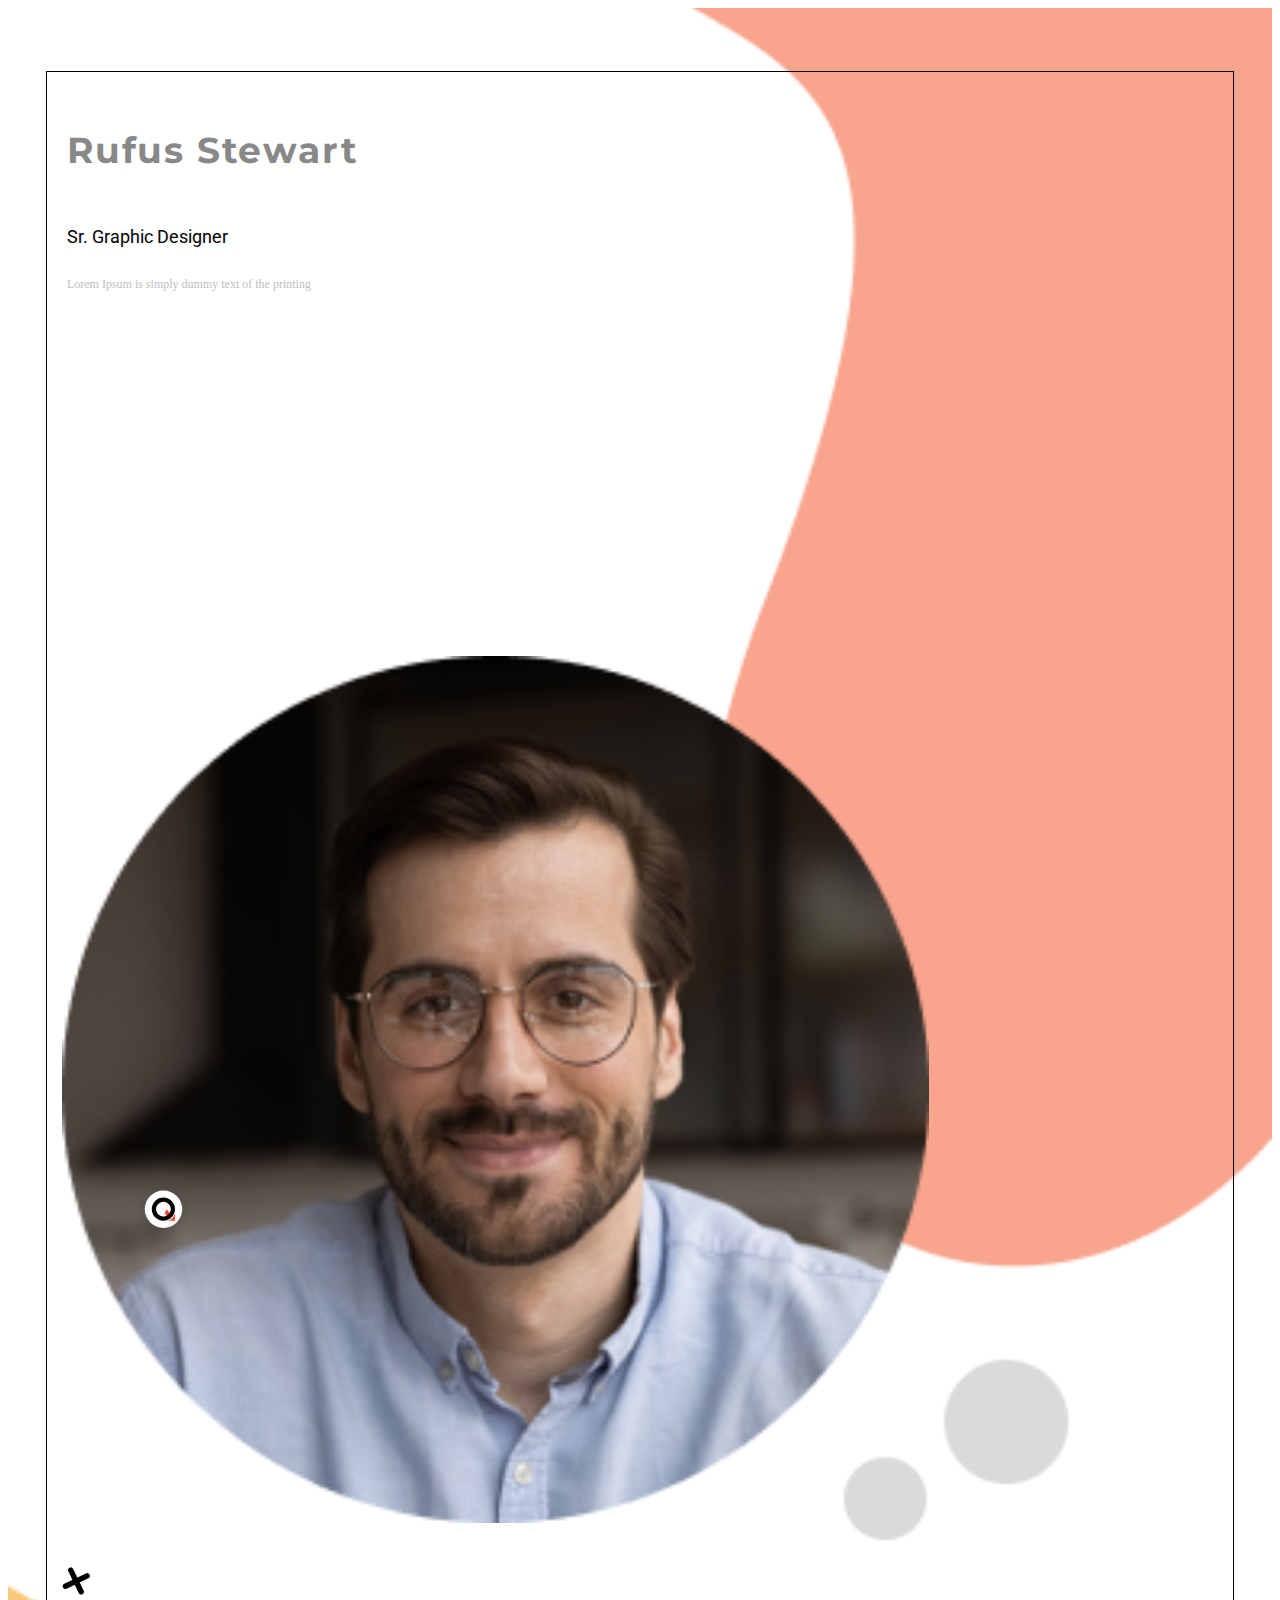
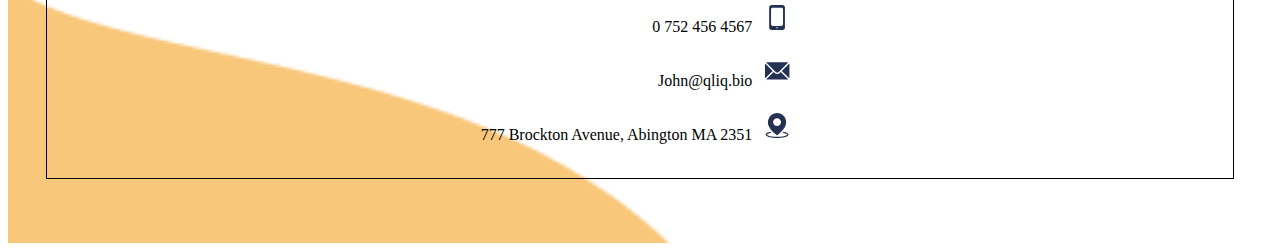
<file: index.html>
<!DOCTYPE html>
<html lang="en">
  <head>
    <meta charset="UTF-8" />
    <meta http-equiv="X-UA-Compatible" content="IE=edge" />
    <meta name="viewport" content="width=device-width, initial-scale=1.0" />
    <title>Card 48</title>
    <link rel="preconnect" href="https://fonts.googleapis.com" />
    <link rel="preconnect" href="https://fonts.gstatic.com" crossorigin />
    <link
      href="https://fonts.googleapis.com/css2?family=Montserrat:wght@100;500&family=Poppins:wght@100&family=Roboto+Mono&family=Roboto:wght@100&display=swap"
      rel="stylesheet"
    />
    <link
      href="https://cdn.jsdelivr.net/npm/bootstrap@5.1.3/dist/css/bootstrap.min.css"
      rel="stylesheet"
      integrity="sha384-1BmE4kWBq78iYhFldvKuhfTAU6auU8tT94WrHftjDbrCEXSU1oBoqyl2QvZ6jIW3"
      crossorigin="anonymous"
    />
    <link rel="stylesheet" href="style.css" />
  </head>
  <body>
    <div class="mainBody col col-sm-12 col-md-4">
      <div class="mainContent">
        <!-- user information section  -->
        <div class="row">
          <div class="user">
            <p class="userName">Rufus Stewart</p>
            <p class="profession">Sr. Graphic Designer</p>
            <p class="about">
              Lorem Ipsum is simply dummy text of the printing
            </p>
          </div>
          <div class="icon">
            <img src="/src/icon/fb.svg" alt="" />
            <img src="/src/icon/twitter.svg" alt="" />
            <img src="/src/icon/google+.svg" alt="" />
            <img src="/src/icon/linkind.svg" alt="" />
          </div>
        </div>
        <!-- user image section  -->
        <div class="userImage">
          <img
            width="75%"
            height="75%"
            class="mx-auto d-block"
            src="/src/images/user.png"
            alt=""
          />
          <img
            class="logo"
            width="65px"
            height="65px"
            src="/src/icon/logo.svg"
            alt=""
          />
        </div>
        <!-- footer content section  -->
        <div class="footer row">
          <div class="col-md-4 d-flex justify-content-center">
            <img width="28px" height="28px" src="/src/icon/cross.svg" alt="" />
          </div>

          <div class="footerIcon col-md-8">
            <table>
              <tbody>
                <tr>
                  <td class="my-5"><p>0 752 456 4567</p></td>
                  <td>
                    <img
                      width="25px"
                      height="25px"
                      src="/src/icon/Group.svg"
                      alt=""
                    />
                  </td>
                </tr>
                <tr>
                  <td class="my-5"><p>John@qliq.bio</p></td>
                  <td>
                    <img
                      width="25px"
                      height="25px"
                      src="/src/icon/Group 1565.svg"
                      alt=""
                    />
                  </td>
                </tr>
                <tr>
                  <td class="p-2">
                    <p>777 Brockton Avenue, Abington MA 2351</p>
                  </td>
                  <td>
                    <img
                      width="25px"
                      height="25px"
                      src="/src/icon/Group2.svg"
                      alt=""
                    />
                  </td>
                </tr>
              </tbody>
            </table>
            <!-- <div class="phoneIcon">
              <span>0 752 456 4567</span>
              <img
                width="25px"
                height="25px"
                src="/src/icon/Group.svg"
                alt=""
              />
            </div>
            <div class="phoneIcon">
              <span>John@qliq.bio</span>
              <img
                width="25px"
                height="25px"
                src="/src/icon/Group 1565.svg"
                alt=""
              />
            </div>
            <div class="phoneIcon">
              <span>777 Brockton Avenue, Abington MA 2351</span>
              <img
                width="25px"
                height="25px"
                src="/src/icon/Group 1565.svg"
                alt=""
              />
            </div> -->
          </div>
        </div>
      </div>
    </div>
  </body>
  <script
    src="https://cdn.jsdelivr.net/npm/bootstrap@5.1.3/dist/js/bootstrap.bundle.min.js"
    integrity="sha384-ka7Sk0Gln4gmtz2MlQnikT1wXgYsOg+OMhuP+IlRH9sENBO0LRn5q+8nbTov4+1p"
    crossorigin="anonymous"
  ></script>
</html>
</file>
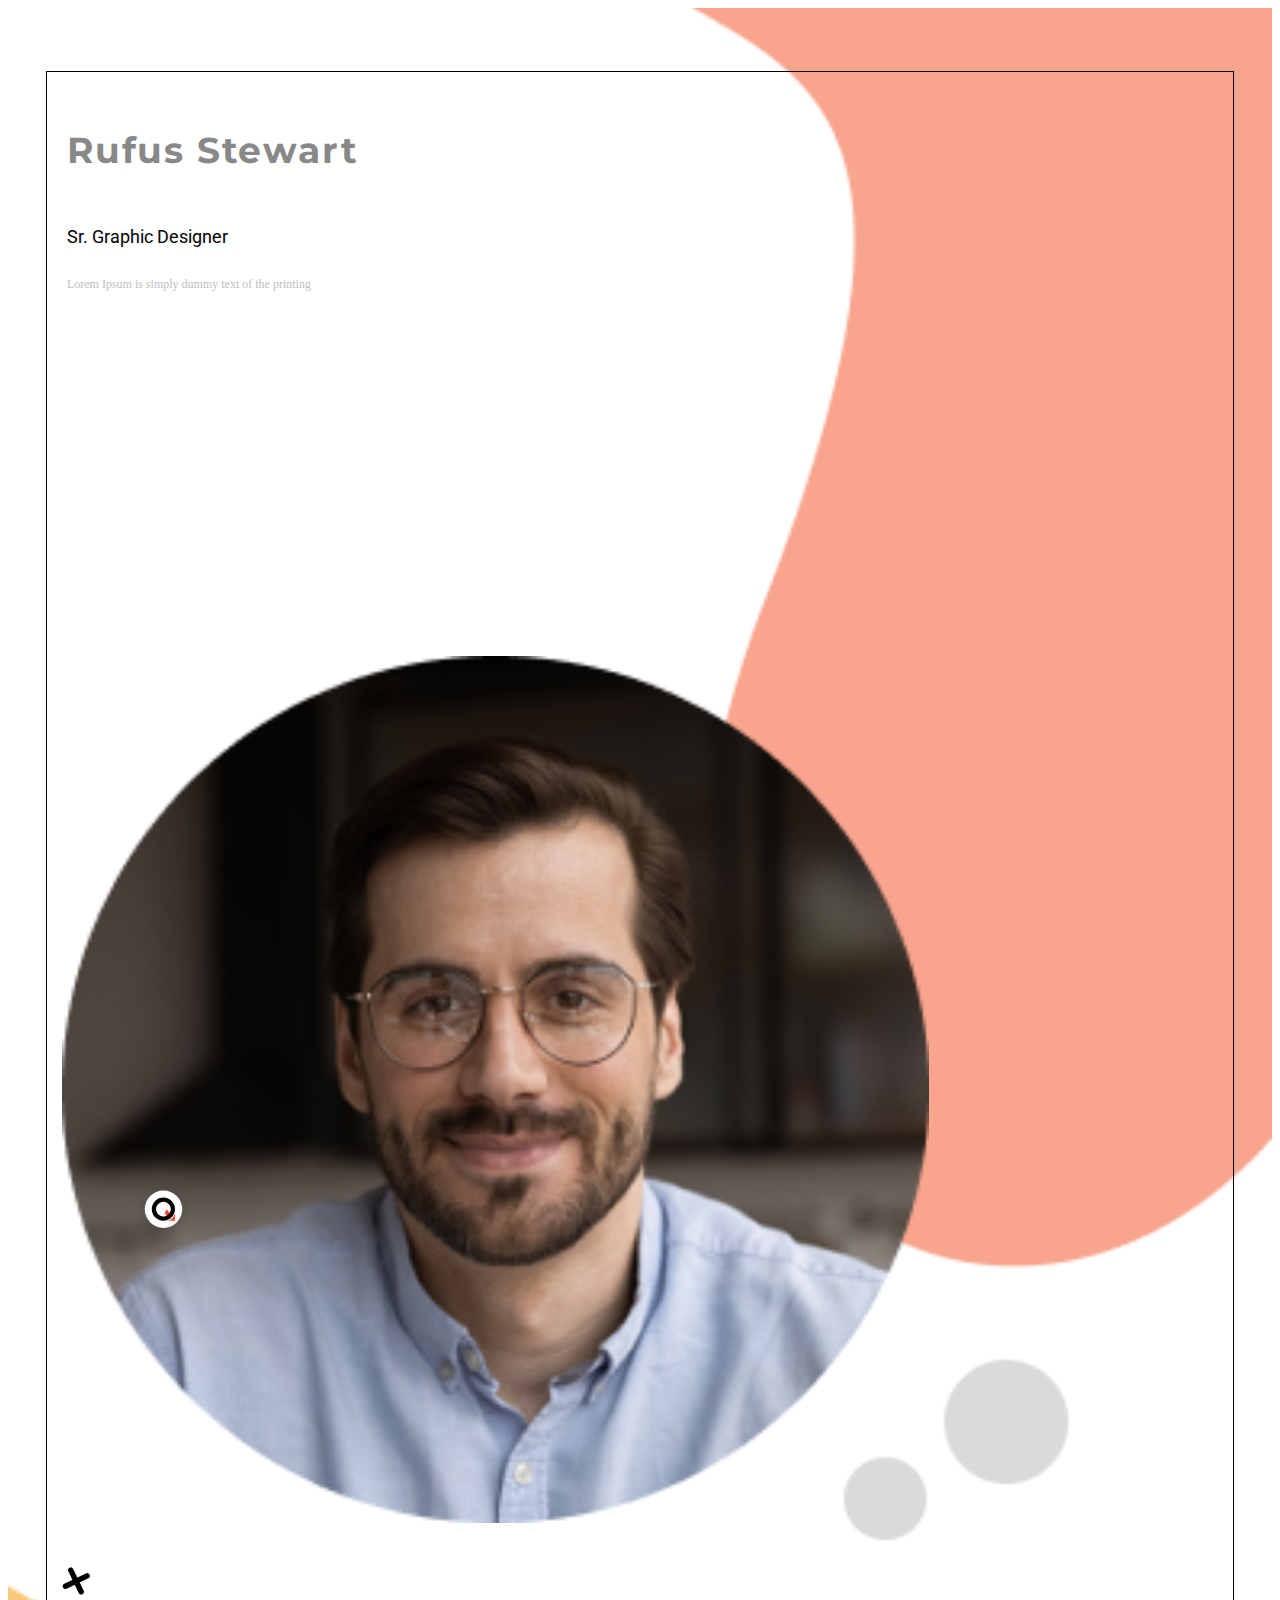
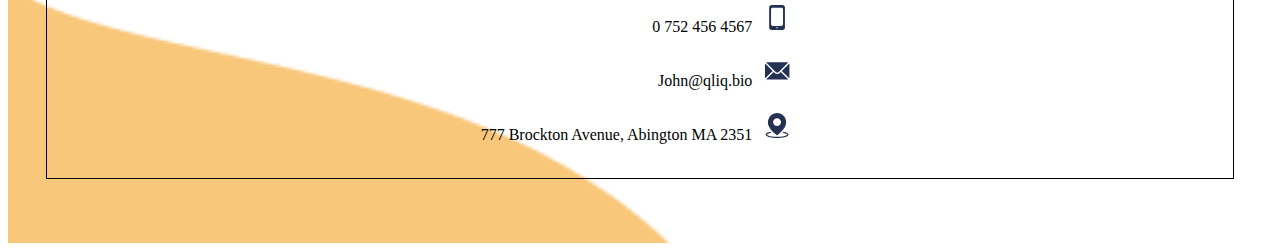
<file: index48.html>
<!DOCTYPE html>
<html lang="en">
  <head>
    <meta charset="UTF-8" />
    <meta http-equiv="X-UA-Compatible" content="IE=edge" />
    <meta name="viewport" content="width=device-width, initial-scale=1.0" />
    <title>Card 48</title>
    <link rel="preconnect" href="https://fonts.googleapis.com" />
    <link rel="preconnect" href="https://fonts.gstatic.com" crossorigin />
    <link
      href="https://fonts.googleapis.com/css2?family=Montserrat:wght@100;500&family=Poppins:wght@100&family=Roboto+Mono&family=Roboto:wght@100&display=swap"
      rel="stylesheet"
    />
    <link
      href="https://cdn.jsdelivr.net/npm/bootstrap@5.1.3/dist/css/bootstrap.min.css"
      rel="stylesheet"
      integrity="sha384-1BmE4kWBq78iYhFldvKuhfTAU6auU8tT94WrHftjDbrCEXSU1oBoqyl2QvZ6jIW3"
      crossorigin="anonymous"
    />
    <link rel="stylesheet" href="style48.css" />
  </head>
  <body>
    <div class="mainBody col col-sm-12 col-md-4">
      <div class="mainContent">
        <!-- user information section  -->
        <div class="row">
          <div class="user">
            <p class="userName">Rufus Stewart</p>
            <p class="profession">Sr. Graphic Designer</p>
            <p class="about">
              Lorem Ipsum is simply dummy text of the printing
            </p>
          </div>
          <div class="icon">
            <img src="/src/icon/fb.svg" alt="" />
            <img src="/src/icon/twitter.svg" alt="" />
            <img src="/src/icon/google+.svg" alt="" />
            <img src="/src/icon/linkind.svg" alt="" />
          </div>
        </div>
        <!-- user image section  -->
        <div class="userImage">
          <img
            width="75%"
            height="75%"
            class="mx-auto d-block"
            src="/src/images/user.png"
            alt=""
          />
          <img
            class="logo"
            width="65px"
            height="65px"
            src="/src/icon/logo.svg"
            alt=""
          />
        </div>
        <!-- footer content section  -->
        <div class="footer row">
          <div class="col-md-4 d-flex justify-content-center">
            <img width="28px" height="28px" src="/src/icon/cross.svg" alt="" />
          </div>

          <div class="footerIcon col-md-8">
            <table>
              <tbody>
                <tr>
                  <td class="my-5"><p>0 752 456 4567</p></td>
                  <td>
                    <img
                      width="25px"
                      height="25px"
                      src="/src/icon/Group.svg"
                      alt=""
                    />
                  </td>
                </tr>
                <tr>
                  <td class="my-5"><p>John@qliq.bio</p></td>
                  <td>
                    <img
                      width="25px"
                      height="25px"
                      src="/src/icon/Group 1565.svg"
                      alt=""
                    />
                  </td>
                </tr>
                <tr>
                  <td class="my-5">
                    <p>777 Brockton Avenue, Abington MA 2351</p>
                  </td>
                  <td>
                    <img
                      width="25px"
                      height="25px"
                      src="/src/icon/Group2.svg"
                      alt=""
                    />
                  </td>
                </tr>
              </tbody>
            </table>
          </div>
        </div>
      </div>
    </div>
  </body>
  <script
    src="https://cdn.jsdelivr.net/npm/bootstrap@5.1.3/dist/js/bootstrap.bundle.min.js"
    integrity="sha384-ka7Sk0Gln4gmtz2MlQnikT1wXgYsOg+OMhuP+IlRH9sENBO0LRn5q+8nbTov4+1p"
    crossorigin="anonymous"
  ></script>
</html>
</file>
<file: style.css>
.mainBody {
  /* height: 924px; */
  /* width: 428px; */
  background-image: url("/src/images/bg.png");
  background-repeat: no-repeat;
  background-size: cover;
  background-position: center;
  padding: 5% 3%;
}
.mainContent {
  border: 1px solid black;
  height: 100%;
  padding: 15px;
}
.user {
  display: flex;
  flex-direction: column;
  justify-content: center;
  padding: 5px;
  width: 70%;
}
.userName {
  font-family: "Montserrat";
  font-weight: bold;
  font-size: 36px;
  letter-spacing: 0.05em;
  color: #888888;
}
.profession {
  font-family: "Roboto";
  font-size: 18px;
}
.about {
  color: #bebebe;
  font-size: 12px;
}
.icon {
  display: flex;
  flex-direction: column;
  justify-content: end;
  align-items: center;
  padding: 5px;
  width: 30%;
}
.icon img {
  width: 20px;
  height: 20px;
  margin: 24px 0;
}
.userImage {
  margin-top: 65px;
  position: relative;
  /* display: flex;
  flex-direction: column;
  align-items: center;
  justify-content: center; */
}
.logo {
  position: absolute;
  top: 60%;
  left: 6%;
}
.footer {
  margin-top: 40px;
}
.address img {
  margin-right: 30px;
}
.footerIcon {
  display: flex;
  flex-direction: column;
  justify-content: end;
  align-items: center;
}

.phoneIcon {
  display: flex;
  align-items: center;
  justify-content: end;
}
td {
  text-align: right;
  padding-right: 10px;
}
td img {
  margin-bottom: 15px;
}
td span {
  margin-bottom: 30px;
}
</file>
<file: style48.css>
.mainBody {
  /* height: 924px; */
  /* width: 428px; */
  background-image: url("/src/images/bg.png");
  background-repeat: no-repeat;
  background-size: cover;
  background-position: center;
  padding: 5% 3%;
}
.mainContent {
  border: 1px solid black;
  height: 100%;
  padding: 15px;
}
.user {
  display: flex;
  flex-direction: column;
  justify-content: center;
  padding: 5px;
  width: 70%;
}
.userName {
  font-family: "Montserrat";
  font-weight: bold;
  font-size: 36px;
  letter-spacing: 0.05em;
  color: #888888;
}
.profession {
  font-family: "Roboto";
  font-size: 18px;
}
.about {
  color: #bebebe;
  font-size: 12px;
}
.icon {
  display: flex;
  flex-direction: column;
  justify-content: end;
  align-items: center;
  padding: 5px;
  width: 30%;
}
.icon img {
  width: 20px;
  height: 20px;
  margin: 24px 0;
}
.userImage {
  margin-top: 65px;
  position: relative;
  /* display: flex;
  flex-direction: column;
  align-items: center;
  justify-content: center; */
}
.logo {
  position: absolute;
  top: 60%;
  left: 6%;
}
.footer {
  margin-top: 40px;
}
.address img {
  margin-right: 30px;
}
.footerIcon {
  display: flex;
  flex-direction: column;
  justify-content: end;
  align-items: center;
}

.phoneIcon {
  display: flex;
  align-items: center;
  justify-content: end;
}
td {
  text-align: right;
  padding-right: 10px;
}
td img {
  margin-bottom: 15px;
}
td span {
  margin-bottom: 30px;
}
</file>
